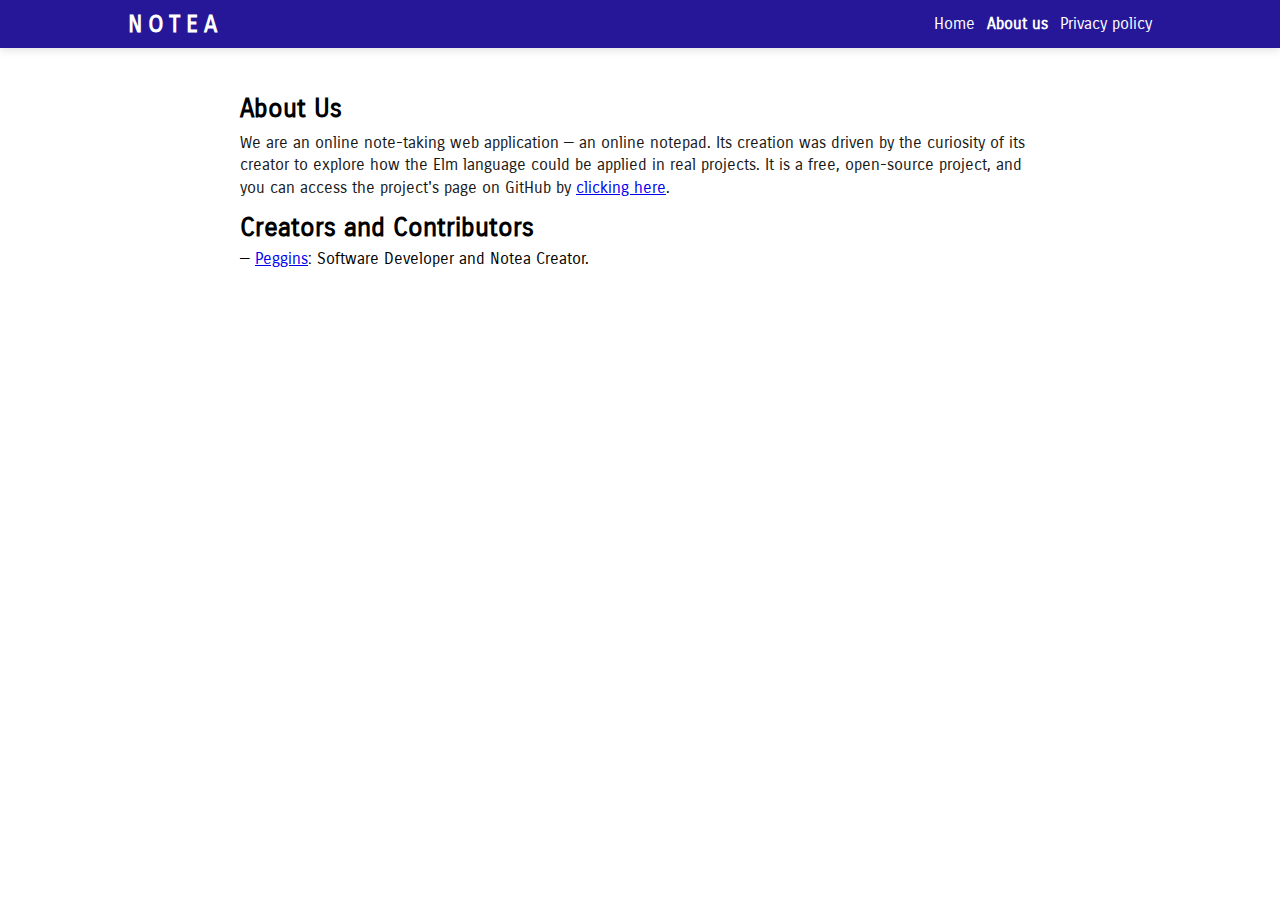
<file: p/about-us.html>
<!DOCTYPE html>
<html lang="en" itemscope itemtype="https://schema.org/WebApplication">
  <head>
    <meta charset="UTF-8" />
    <meta name="viewport" content="width=device-width, initial-scale=1.0" />
    <meta name="autor" content="Peggins (João L.) " />
    <meta
      name="description"
      content="We're a free online notepad application, free of adverts or any other means of raising revenue, we're totally free to use on the web. Write your documents, save them in your browser for later reference or download them directly to your computer."
    />
    <meta
      name="keywords"
      content="online notepad, text editor online, write notes online, cloud notes, free notepad, online notes, fast note-taking, web notepad, simple text editor, no login notepad, instant notes, note taking tool, minimal editor, browser notes, free online editor, online writing tool, personal notes, lightweight notepad, distraction-free writing, note app, cloud writing, online scratchpad, quick notes, write ideas online, easy text editor, plain text editor, web-based notepad, online memo pad, online text pad, private notes, save text online, productivity tools, online writing app, simple notes app, type online, fast writing tool, markdown editor online, take notes online, auto-save notes, online draft editor, no sign up needed, easy writing app"
    />
    <title>Notea — About us</title>
    <link rel="stylesheet" href="../assets/css/format.css" />
    <link rel="stylesheet" href="./about-us.css" />
    <link rel="stylesheet" href="../assets/css/style_nav.css" />
    <link rel="preconnect" href="https://fonts.googleapis.com" />
    <link rel="preconnect" href="https://fonts.gstatic.com" crossorigin />
    <link
      href="https://fonts.googleapis.com/css2?family=Carrois+Gothic&display=swap"
      rel="stylesheet"
    />
    <link
      rel="apple-touch-icon"
      sizes="180x180"
      href="../assets/images/apple-touch-icon.png"
    />
    <link
      rel="icon"
      type="image/png"
      sizes="32x32"
      href="../assets/images/favicon-32x32.png"
    />
    <link
      rel="icon"
      type="image/png"
      sizes="16x16"
      href="../assets/images/favicon-16x16.png"
    />
  </head>
  <body>
    <div class="container">
      <nav class="notea-nv">
        <div class="notea-nv-w">
          <div class="notea-logotype">
            <a class="notea-logolink" href="/index.html" target="_self">
              <h1 class="notea-logo">NOTEA</h1>
            </a>
          </div>
          <ul class="notea-ls">
            <li class="notea-ls-item">
              <a class="notea-ls-link" href="/index.html" target="_self"
                >Home</a
              >
            </li>
            <li class="notea-ls-item">
              <a
                class="notea-ls-link notea-link-active"
                href="./about-us.html"
                target="_self"
                >About us</a
              >
            </li>
            <li class="notea-ls-item">
              <a
                class="notea-ls-link"
                href="./privacy-policy.html"
                target="_self"
                >Privacy policy</a
              >
            </li>
          </ul>
        </div>
      </nav>

      <div class="notea-aboutus">
        <section class="notea-us">
          <article class="notea-sc">
            <h2>About Us</h2>
            <p>
              We are an online note-taking web application — an online notepad.
              Its creation was driven by the curiosity of its creator to explore
              how the Elm language could be applied in real projects. It is a
              free, open-source project, and you can access the project's page
              on GitHub by
              <a href="https://github.com/peggins/notea" target="_blank"
                >clicking here</a
              >.
            </p>
          </article>
          <article class="notea-sc">
            <h2>Creators and Contributors</h2>
            <ul>
              <li>
                — <a href="https://github.com/peggins">Peggins</a>: Software
                Developer and Notea Creator.
              </li>
            </ul>
          </article>
        </section>
      </div>
    </div>
  </body>
</html>
</file>
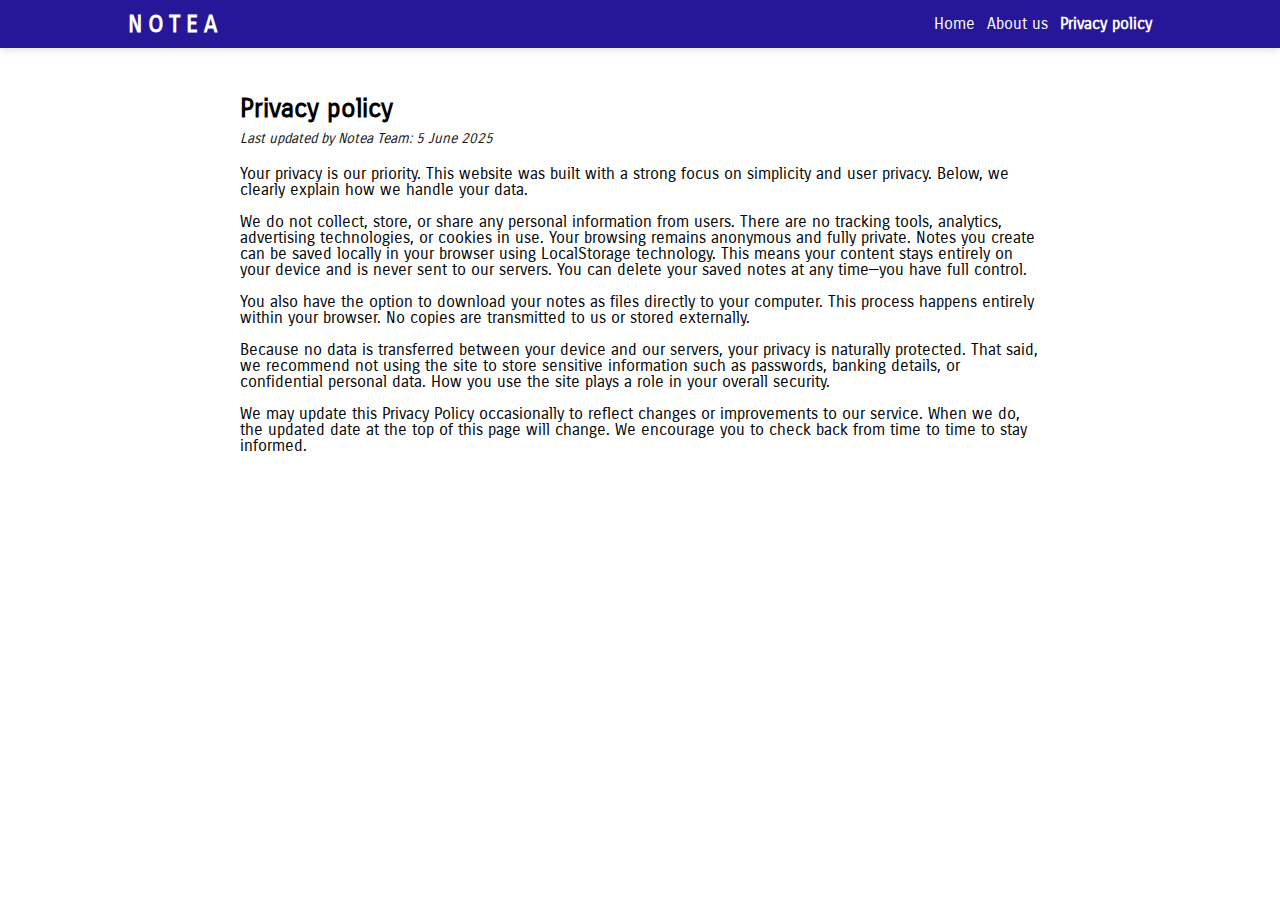
<file: p/privacy-policy.html>
<!DOCTYPE html>
<html lang="en" itemscope itemtype="https://schema.org/WebApplication">
  <head>
    <meta charset="UTF-8" />
    <meta name="viewport" content="width=device-width, initial-scale=1.0" />
    <meta name="autor" content="Peggins (João L.) " />
    <meta
      name="description"
      content="We're a free online notepad application, free of adverts or any other means of raising revenue, we're totally free to use on the web. Write your documents, save them in your browser for later reference or download them directly to your computer."
    />
    <meta
      name="keywords"
      content="online notepad, text editor online, write notes online, cloud notes, free notepad, online notes, fast note-taking, web notepad, simple text editor, no login notepad, instant notes, note taking tool, minimal editor, browser notes, free online editor, online writing tool, personal notes, lightweight notepad, distraction-free writing, note app, cloud writing, online scratchpad, quick notes, write ideas online, easy text editor, plain text editor, web-based notepad, online memo pad, online text pad, private notes, save text online, productivity tools, online writing app, simple notes app, type online, fast writing tool, markdown editor online, take notes online, auto-save notes, online draft editor, no sign up needed, easy writing app"
    />
    <title>Notea — Privacy policy</title>
    <link rel="stylesheet" href="../assets/css/format.css" />
    <link rel="stylesheet" href="./privacy-policy.css" />
    <link rel="stylesheet" href="../assets/css/style_nav.css" />
    <link rel="preconnect" href="https://fonts.googleapis.com" />
    <link rel="preconnect" href="https://fonts.gstatic.com" crossorigin />
    <link
      href="https://fonts.googleapis.com/css2?family=Carrois+Gothic&display=swap"
      rel="stylesheet"
    />
    <link
      rel="apple-touch-icon"
      sizes="180x180"
      href="../assets/images/apple-touch-icon.png"
    />
    <link
      rel="icon"
      type="image/png"
      sizes="32x32"
      href="../assets/images/favicon-32x32.png"
    />
    <link
      rel="icon"
      type="image/png"
      sizes="16x16"
      href="../assets/images/favicon-16x16.png"
    />
  </head>
  <body>
    <div class="container">
      <nav class="notea-nv">
        <div class="notea-nv-w">
          <div class="notea-logotype">
            <a class="notea-logolink" href="/notea" target="_self">
              <h1 class="notea-logo">NOTEA</h1>
            </a>
          </div>
          <ul class="notea-ls">
            <li class="notea-ls-item">
              <a class="notea-ls-link" href="/notea" target="_self"
                >Home</a
              >
            </li>
            <li class="notea-ls-item">
              <a class="notea-ls-link" href="./about-us.html" target="_self"
                >About us</a
              >
            </li>
            <li class="notea-ls-item">
              <a
                class="notea-ls-link notea-link-active"
                href="./privacy-policy.html"
                target="_self"
                >Privacy policy</a
              >
            </li>
          </ul>
        </div>
      </nav>

      <div class="notea-aboutus">
        <section class="notea-us">
          <article class="notea-sc">
            <h2>Privacy policy</h2>
            <span>Last updated by Notea Team: 5 June 2025</span>
            <div class="notea-topics">
              <p class="notea-topic">
                Your privacy is our priority. This website was built with a
                strong focus on simplicity and user privacy. Below, we clearly
                explain how we handle your data. <br><br>
                
                We do not collect, store, or share any personal information from users.
                There are no tracking tools, analytics, advertising technologies,
                or cookies in use. Your browsing remains anonymous and fully private.
                
                Notes you create can be saved locally in your browser using LocalStorage
                technology. This means your content stays entirely on your
                device and is never sent to our servers. You can delete your
                saved notes at any time—you have full control. <br><br>
                
                You also have the option to download your notes as files directly to your
                computer. This process happens entirely within your browser. No
                copies are transmitted to us or stored externally. <br><br>
                
                Because no data is transferred between your device and our servers, your
                privacy is naturally protected. That said, we recommend not
                using the site to store sensitive information such as passwords,
                banking details, or confidential personal data. How you use the
                site plays a role in your overall security. <br><br>
                
                We may update this Privacy Policy occasionally to reflect changes or improvements
                to our service. When we do, the updated date at the top of this
                page will change. We encourage you to check back from time to
                time to stay informed.
              </p>
            </div>
          </article>
        </section>
      </div>
    </div>
  </body>
</html>
</file>
<file: p/about-us.css>
.notea-aboutus {
    max-width: 800px;
    margin: 0 auto;
    margin-top: 3rem;
}

.notea-sc > h2 {
    font-family: "Carrois Gothic", Verdana, Geneva, Tahoma, sans-serif;
    font-weight: bold;
    font-size: 26px;
    margin-top: 1rem;
    margin-bottom: 10px;
}

.notea-sc > p {
    line-height: 1.4rem;
    color: #161616;
}
</file>
<file: assets/css/style_nav.css>
body {
    font-family: "Carrois Gothic", Verdana, Geneva, Tahoma, sans-serif;
}


/* ----- NAVBAR STYLE ----- */
.notea-nv {
    padding: 12px 6px;
    margin-bottom: 14px;
    background-color: #261798;
    box-shadow: rgba(99, 99, 99, 0.2) 0px 2px 8px 0px;
}

.notea-nv-w {
    width: 1024px;
    margin: 0 auto;
    display: flex;
    align-items: center;
    justify-content: space-between;
}

.notea-logolink {
    text-decoration: none;
    color: #fff;
}

.notea-logolink .notea-logo {
    font-weight: bold;
    font-size: 24px;
    letter-spacing: 6px;
}

.notea-nv .notea-ls {
    display: flex;
    gap: 12px;
    align-items: center;
}

.notea-link-active {
    text-decoration: none;
    font-weight: bold;
    cursor: default;
}

.notea-ls-item .notea-ls-link {
    text-decoration: none;
    color: #ffffff;
}

.notea-ls-item .notea-ls-link:not(.notea-link-active):hover {
    color: #ffd966;
    text-decoration: underline;
}
/* ----- NAVBAR STYLE ----- */
</file>
<file: p/privacy-policy.css>
.notea-aboutus {
    max-width: 800px;
    margin: 0 auto;
    margin-top: 3rem;
}

.notea-sc > h2 {
    font-family: "Carrois Gothic", Verdana, Geneva, Tahoma, sans-serif;
    font-weight: bold;
    font-size: 26px;
    margin-top: 1rem;
    margin-bottom: 6px;
}

.notea-sc > span {
    line-height: 1.4rem;
    color: #161616;
    font-size: 14px;
    font-style: italic;
}

.notea-topics {
    margin-top: 1rem;
}

.notea-topic {
    margin-top: 10px;
    font-family: "Carrois Gothic", Verdana, Geneva, Tahoma, sans-serif;
    font-weight: normal;
}
</file>
<file: assets/css/format.css>
/* http://meyerweb.com/eric/tools/css/reset/ 
   v2.0 | 20110126
   License: none (public domain)
*/

html, body, div, span, applet, object, iframe,
h1, h2, h3, h4, h5, h6, p, blockquote, pre,
a, abbr, acronym, address, big, cite, code,
del, dfn, em, img, ins, kbd, q, s, samp,
small, strike, strong, sub, sup, tt, var,
b, u, i, center,
dl, dt, dd, ol, ul, li,
fieldset, form, label, legend,
table, caption, tbody, tfoot, thead, tr, th, td,
article, aside, canvas, details, embed, 
figure, figcaption, footer, header, hgroup, 
menu, nav, output, ruby, section, summary,
time, mark, audio, video {
	margin: 0;
	padding: 0;
	border: 0;
	font-size: 100%;
	font: inherit;
	vertical-align: baseline;
}
/* HTML5 display-role reset for older browsers */
article, aside, details, figcaption, figure, 
footer, header, hgroup, menu, nav, section {
	display: block;
}
body {
	line-height: 1;
}
ol, ul {
	list-style: none;
}
blockquote, q {
	quotes: none;
}
blockquote:before, blockquote:after,
q:before, q:after {
	content: '';
	content: none;
}
table {
	border-collapse: collapse;
	border-spacing: 0;
}
</file>
